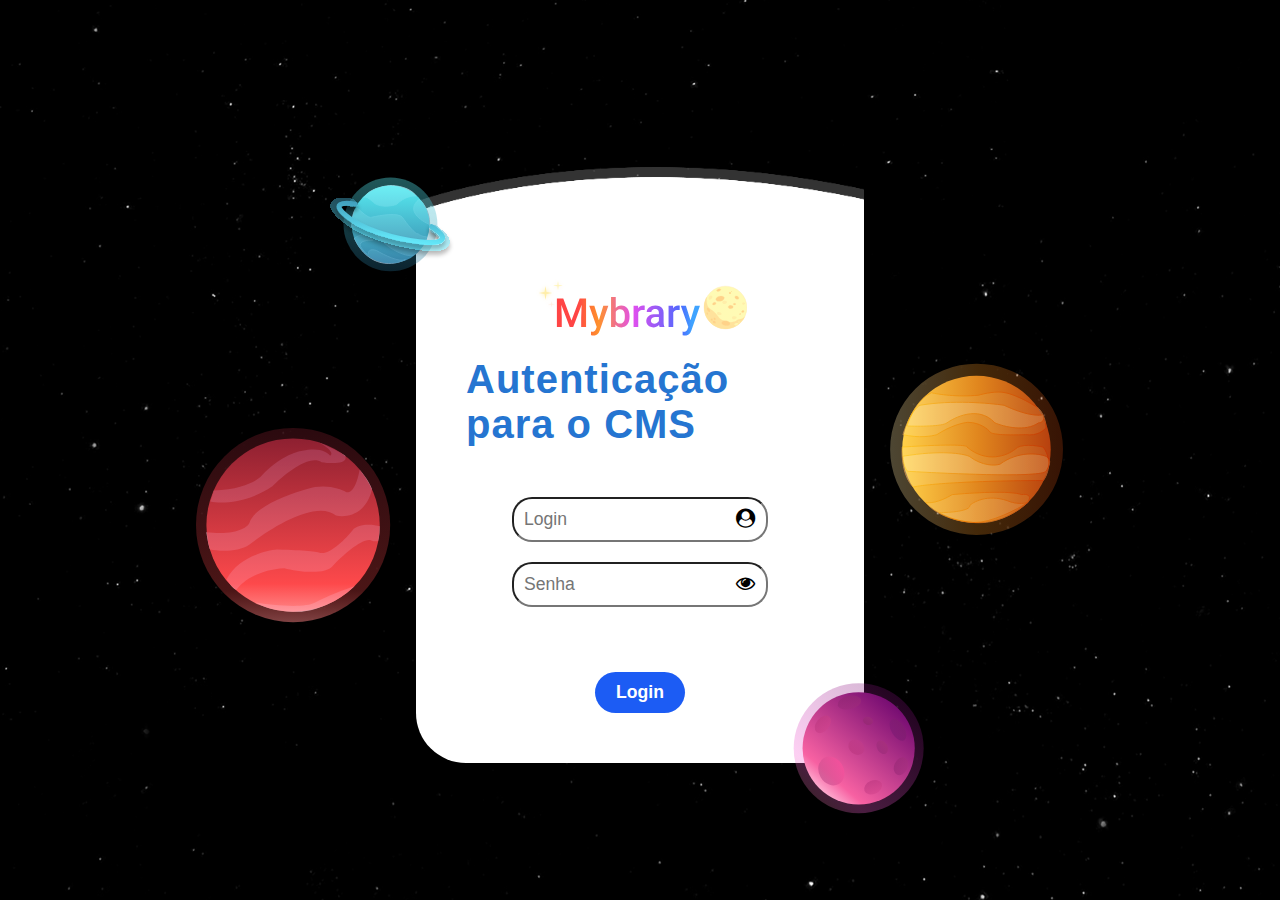
<file: cms/login.html>
<!DOCTYPE html>
<html lang="pt-BR">
<head>
    <meta charset="UTF-8">
    <meta http-equiv="X-UA-Compatible" content="IE=edge">
    <meta name="viewport" content="width=device-width, initial-scale=1.0">

    <link rel="shortcut icon" type="x-icon" href="./img/key-browser-icon.png">

    <link rel="stylesheet" type="text/css" href="../css/reset.css">
    <link rel="stylesheet" type="text/css" href="./css/login.css">
    <link rel="stylesheet" type="text/css" href="./css/login-background.css">

    <link href="https://cdnjs.cloudflare.com/ajax/libs/font-awesome/4.7.0/css/font-awesome.min.css" rel="stylesheet">

    <script src="./js/senha.js" defer></script>

    <title>Login de Admin - Mybrary</title>
</head>
<body>

    <section id="login-cms">
        <div class="estrelas"></div>
        <div class="efeito-brilho"></div> 

        <div class="login-container">

            <div class="planetas" style="--i:0;">
                <img src="./img/planeta-azu.svg" alt="">
            </div>
            <div class="planetas" style="--i:1;">
                <img src="./img/planeta-vermeio.svg" alt="">
            </div>
            <div class="planetas" style="--i:2;">
                <img src="./img/planeta-pinko.svg" alt="">
            </div>
            <div class="planetas" style="--i:3;">
                <img src="./img/planeta-marelo.svg" alt="">
            </div>

            <div class="ondas-container">
                <section class="transicao-ondas">
                    <div class="onda onda1"></div>
                    <div class="onda onda2"></div>
                </section>
            </div>

            <div class="dados-container">

                <img src="../img/vulgo.svg" alt="">
                <h1>Autenticação para o CMS</h1>

                <div class="dados-box">
                    <form>
                        <div class="input-box">
                            <input type="text" placeholder="Login" name="username" required>  
                            <i class="fa fa-user-circle" aria-hidden="true" id="user-icon"></i>
                        </div>
                        <div class="input-box">
                            <input type="password" placeholder="Senha" name="password" id="senha-input" required>
                            <i class="fa fa-eye" aria-hidden="true" id="olho-icon" onclick="toggle()"></i>
                        </div>
                        <div class="input-box">
                            <input id="login-btn" type="submit" value="Login">
                        </div>
                    </form>
                </div>
                
            </div>
        </div>

    </section>

</body>
</html>
</file>
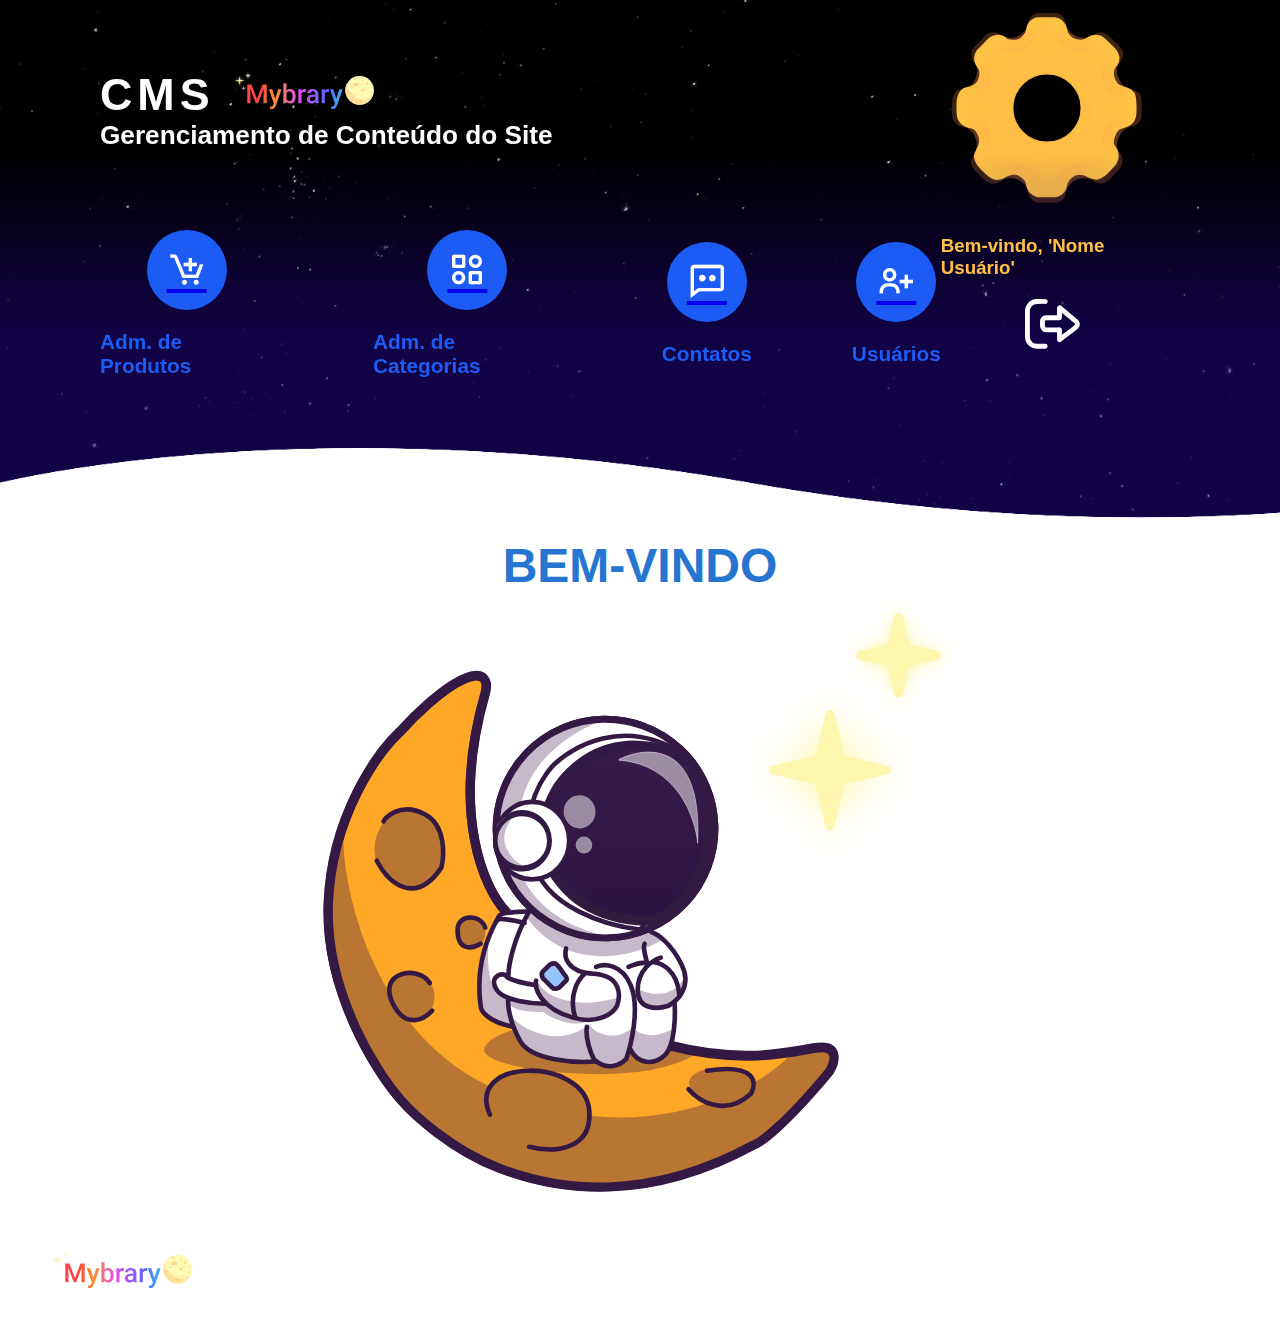
<file: cms/pages/dashboard.html>
<!DOCTYPE html>
<html lang="pt-BR">
    <head>
        <meta charset="UTF-8">
        <meta http-equiv="X-UA-Compatible" content="IE=edge">
        <meta name="viewport" content="width=device-width, initial-scale=1.0">

        <link rel="shortcut icon" type="x-icon" href="../img/settingsIcon.svg">

        <link rel="stylesheet" type="text/css" href="../../css/reset.css">
        <link rel="stylesheet" type="text/css" href="../css/dashboard.css">
        <link rel="stylesheet" type="text/css" href="../css/cms-background.css">

        <link href='https://unpkg.com/boxicons@2.1.2/css/boxicons.min.css' rel='stylesheet'>

        <title>CMS - Mybrary</title>
    </head>
    <body>
        <div class="estrelas"></div>
        <div class="efeito-brilho"></div>
        <header> 

            <div class="header-conteudo">

                <div id="cms-vulgo">
                    <h1>CMS <img src="../../img/vulgo.svg" alt=""></h1>
                    <h3>Gerenciamento de Conteúdo do Site</h3>
                </div>
                
            </div>

            <div class="imagem-header">
                <img src="../img/settingsIcon.svg" alt="">
            </div>

        </header>

        <section class="ancoras">

            <!--<div class="ondas-container">
                <div class="transicao-ondas">
                    <div class="onda onda-ancora"></div>
                </div>
            </div>-->

            <div class="conteudo-ancoras">

                <nav>
                    <ul class="ancora-itens">
                        <div class="itens-link">
                            
                            <div class="itens-box">
                                <a href="#secao-produtos">
                                    <div class="icons"><i class='bx bx-cart-add'></i></div>
                                </a>
                                <li>Adm. de Produtos</li>
                            </div>

                            <div class="itens-box">
                                <a href="#secao-categorias">
                                    <div class="icons"><i class='bx bx-category-alt'></i></div>
                                </a>
                                <li>Adm. de Categorias</li>
                            </div>

                            <div class="itens-box">
                                <a href="#secao-contatos">
                                    <div class="icons"><i class='bx bx-comment-dots'></i></div>
                                </a>
                                <li>Contatos</li>
                            </div>

                            <div class="itens-box">
                                <a href="#secao-usuarios">
                                    <div class="icons"><i class='bx bx-user-plus'></i></div>
                                </a>
                                <li>Usuários</li>
                                
                            </div>
                        </div>
                    </ul>

                    <ul class="logout-item">
                        <div class="logout-box">
                            <h3>Bem-vindo, 'Nome Usuário'</h3>
                            <div class="logout">
                                <a href="../login.html">
                                    <div class="logout-icons">
                                        <span class="logout-dica">Logout</span>
                                        <img id="logout-icon" src="../img/logout-icon.svg" alt="">
                                        <img id="logout-hover" src="../img/logout-person-icon.svg" alt="">
                                    </div>
                                    <li>Logout</li>
                                </a>
                            </div>
                        </div>
                    </ul>
                </nav>

                <div class="ondas-container">
                    <div class="transicao-ondas">
                        <div class="onda onda1"></div>
                    </div>
                </div>

            </div>

        </section>

        <section class="secao">
            <h1>Bem-Vindo</h1>

            <div class="home-illustration">
                <img src="../../img/menuIllustration.svg" alt="">
            </div>

        </section>

        <footer>
            
            <div class="vulgo-footer">
                <img src="../../img/vulgo.svg" alt="">
            </div>

            <div class="copyright">
                <h3>© Copyright 2022</h3>
                <h3>Todos os direitos reservados - Política de Privacidade</h3>
            </div>
            <div class="versao">
                <span>Desenvolvido por: Gabriel Gomes</span>
                <span>Versão 1.0</span>
            </div>
        </footer>

    </body>
</html>
</file>
<file: cms/css/login.css>
#login-cms{
    display: flex;
    justify-content: center;
    align-items: center;
    min-height: 100vh;
    background-color: #000;
    overflow-y: hidden;
    overflow-x: hidden;
}

.login-container{
    position: relative;
    width: 35vw;
    min-height: 50vh;
    border-radius: 10px;
    display: flex;
    justify-content: center;
    align-items: center;
    flex-direction: column;
    z-index: 2;
}

.dados-container{
    width: 100%;
    height: 100%;
    background-color: rgb(255, 255, 255);
    display: flex;
    justify-content: center;
    align-items: center;
    flex-direction: column;
    border-bottom-left-radius: 50px;
    border-bottom-right-radius: 50px;
    padding: 50px;
}

.login-container h1{
    position: relative;
    margin: auto;
    bottom: 30px;
    font-size: 2.5rem;
    font-weight: 600;
    letter-spacing: 1px;
    font-family: 'Poppins', sans-serif;
    color: rgb(37, 117, 209);
}

.login-container img{
    position: relative;
    bottom: 50px;
}

.form{
    position: relative;
    width: 100%;
    height: 100%;
    padding: 40px;
}

.input-box{
    width: 100%;
    margin-top: 20px;
}

.input-box input{
    width: 20vw;
    font-size: 1.1rem;
    padding: 10px;
    padding-right: 48px;
    border-radius: 20px;
}

#user-icon{
    position: absolute;
    font-size: 1.2rem;
    padding-top: 12px;
    top: -0.0.1vh;
    right: 8.5vw;
}

#olho-icon{
    position: absolute;
    font-size: 1.2rem;
    padding-top: 12px;
    top: -0.0.1vh;
    right: 8.5vw;
    cursor: pointer;
}

#login-btn{
    width: 7vw;
    margin-left: 6.5vw;
    margin-right: 6.5vw;
    margin-top: 5vh;
    background: rgba(28,92,244);
    color: #fff;
    border: none;
    border-radius: 50px;
    font-weight: 700;
    padding: 10px 11px;
    cursor: pointer;
    transition: all 0.3s ease;
}

#login-btn:hover{
    transform: translateY(-6px);
}

.planetas{
    position: absolute;
    z-index: 3;
    animation: flutuar 8s linear infinite;
    animation-delay: calc(-1s * var(--i));
}

@keyframes flutuar {
    0%,100% {
        transform: translateY(-20px);
    }
    50%{
        transform: translateY(20px);
    }
}

.planetas:nth-child(1) {
    top: 90px;
    left: -90px;
    height: 100px;
}
.planetas:nth-child(2) {
    top: 340px;
    left: -220px;
    height: 120px;
}
.planetas:nth-child(3) {
    bottom: -50px;
    right: -60px;
    height: 80px;
}
.planetas:nth-child(4) {
    bottom: 300px;
    right: -200px;
    height: 50px;
}

.ondas-container{
    position: relative;
    display: flex;
    height: 100%;
    width: 35vw;
    background-color: transparent;
    
}

section{
    position: relative;
    width: 100%;
    height: 140px;
    z-index: 2;
}

section .onda {
    position: absolute;
    
    width: 100%;
    height: 100px;
    background: url(../../img/onda.png);
    background-size: 1000px 100px;
    z-index: 2;
}

section .onda.onda1 {
    animation: animate 30s linear infinite;
    opacity: 1;
    animation-delay: 0s;
    bottom: 0;
}
section .onda.onda2 {
    animation: animate2 15s linear infinite;
    opacity: 0.2;
    animation-delay: -2s;
    bottom: 10px;
}

@keyframes animate{
    0%{
        background-position-x: 0;
    }
    100%{
        background-position-x: 1000px;
    }
}
@keyframes animate2{
    0%{
        background-position-x: 0;
    }
    100%{
        background-position-x: 1000px;
    }
}
</file>
<file: cms/css/login-background.css>
.estrelas, .efeito-brilho, .cadente{
    position:absolute;
    top:0;
    left:0;
    right:0;
    bottom:0;
    width:100%;
    height:100%;
    display:block;
  }

.estrelas {
    background:rgb(0, 0, 0) url(../../img/estrelas.png) repeat top center;
    z-index:1;
}

.efeito-brilho {
    background:transparent url(../../img/efeito-brilho.png) repeat top center;
    z-index:1;
    animation:mover-efeito-brilho 200s linear infinite;
}

@keyframes mover-efeito-brilho {
    from {background-position:0 0;}
    to {background-position:-10000px 5000px;}
}
</file>
<file: cms/css/dashboard.css>
header {
    height:150px;
    width: 100vw;
    display: flex;
    align-items: center;
    justify-content: space-between;
    padding-top: 70px;
    z-index: 2;
}

.header-conteudo{
    display: flex;
    align-items: center;
    justify-content: center;
    flex-direction: column;
    padding: 100px;
}

#cms-vulgo{
    font-size: 1.4rem;
    font-weight: 600;
    font-family: 'Poppins', sans-serif;
    color: #fff;
}

#cms-vulgo h1{
    letter-spacing: 5px;
}

#cms-vulgo img{
    height: 40px;
}

.imagem-header img{
    height: 190px;
    margin-right: 138px;
    animation: girar 15s linear infinite;
}

@keyframes girar {
    0% {
        transform: rotate(0deg);
    }

    100% {
        transform: rotate(360deg);
    }
}

@keyframes flutuar-girar {
    0%, 100% {
        transform: rotate(0deg) translateY(-20px);
        position: 0 0;
    }

    50% {
        transform: rotate(360deg) translateY(20px);
        position: 2500000px 0;
    }
}

.ancoras{
    height:inherit;
    width: 100vw;
    z-index: 3;
}

.conteudo-ancoras{
    height: inherit;
    width: 100vw;
    padding-top: 50px;
    z-index: 4;
    background: linear-gradient(to top,  rgba(34, 5, 138, 50%), rgba(34, 5, 138, 50%), rgba(255, 255, 255, 0));
}

.ancoras nav{
    font-family: 'Poppins', sans-serif;
    font-weight: bold;
    color: #FFC045;
    display: flex;
    align-items: center;
    justify-content: space-between;
    flex-direction: row;
    padding-top: 30px;
    padding-left: 100px;
    padding-right: 100px;
}


.itens-link .icons {
    width: 80px;
    height: 80px;
    color: white;
    display: flex;
    align-items: center;
    justify-content: center;
    flex-direction: column;
    background-color: rgba(28,92,244);
    border-radius: 50%;
}
.itens-box{
    display: flex;
    align-items: center;
    justify-content: center;
    flex-direction: column;
}

.icons i{
    font-size: 2.5rem;
    border-radius: 12px;
}

.ancoras nav li{
    display: flex;
    align-items: center;
    justify-content: center;
    list-style: none;
    font-family: 'Poppins', sans-serif;
    font-size: 1.3rem;
    font-weight: bold;
    color: rgba(28,92,244);
    margin-top: 20px;
}

.ancoras nav ul li{
    text-decoration: none;
}

.ancoras nav ul a img{
    position: absolute;
    height: 50px;
    transition: all 0.2s ease;
}

.logout-box{
    display: flex;
    align-items: center;
    justify-content: center;
    flex-direction: column;
}

#logout-icon{
    opacity: 1;
}

#logout-hover{
    opacity: 0;
}

.logout:hover #logout-icon{
    opacity: 0;
}
.logout:hover #logout-hover{
    opacity: 1;
}

.logout-dica{
    font-family: 'Poppins', sans-serif;
    font-size: 1.1rem;
    font-weight: bold;
    color: rgba(28,92,244);
    position: absolute;
    height: 35px;
    width: 100px;
    right: 220px;
    margin-top: 5px;
    text-align: center;
    line-height: 35px;
    border-radius: 10px;
    background-color: #fff;
    box-shadow: 0 5px 10px rgba(3, 131, 250, 0.5);
    opacity: 0;
    pointer-events: none;
    transition: 0s;
}

.logout:hover .logout-dica{
    opacity: 1;
    transition: all 0.5s ease;
    right: 250px;
}

.ancoras nav ul a li{
    padding-top: 50px;
    opacity: 0;
}

.itens-link{
    display: flex;
    align-items: center;
    justify-content: center;
    flex-direction: row;
    gap: 100px;
}

.secao{
    display: flex;
    align-items: center;
    justify-content: center;
    flex-direction: column;
    color: rgb(37, 117, 209);
    font-family: 'Poppins', sans-serif;
    text-transform: uppercase;
    font-size: 1.5rem;
    padding: 20px;
    height: inherit;
    background-color: #fff;;
    z-index: 3;
}

.home-illustration img{
    height: 600px;
}

footer{
    display: flex;
    align-items: center;
    justify-content: space-between;
    flex-direction: row;
    font-family: 'Poppins', sans-serif;
    font-size: 0.9rem;
    height: 100px;
    padding: 50px;
    color: #fff;
    
}

.vulgo-footer{
    display: flex;
    align-items: center;
    justify-content: center;
    z-index: 3;
}

.vulgo-footer img{
    height: 40px;
}

.copyright{
    display: flex;
    align-items: center;
    justify-content: center;
    flex-direction: column;
    z-index: 3;
}

.versao{
    display: flex;
    align-items: center;
    justify-content: center;
    flex-direction: column;
    z-index: 3;
}


.ondas-container{
    position: relative;
    display: flex;
    height: 100%;
    width: 35vw;
    background-color: transparent;
    
}

div .transicao-ondas{
    position: relative;
    width: inherit;
    height: 140px;
    z-index: 2;
}

div .onda {
    position: absolute;
    width: 286%;
    height: 70px;
    z-index: 2;
}

/*div .onda.onda-ancora {
    background: url(../img/onda-cms.png);
    animation: animate-backwards 230s linear infinite;
    background-size: 1200px 100px;
    opacity: 1;
    animation-delay: 0s;
    bottom: 0;
}*/

div .onda.onda1 {
    background: url(../../img/onda.png);
    background-size: 1500px 100px;
    animation: animate 230s linear infinite;
    opacity: 1;
    animation-delay: 0s;
    bottom: 0;
}


@keyframes animate{
    0%{
        background-position-x: 0;
    }
    100%{
        background-position-x: 10000px;
    }
}
@keyframes animate-backwards{
    0%{
        background-position-x: 10000px;
    }
    100%{
        background-position-x: 0;
    }
}
</file>
<file: cms/css/cms-background.css>
.estrelas, .efeito-brilho{
    position:fixed;
    top:0;
    left:0;
    right:0;
    bottom:0;
    width:100%;
    height:100%;
    display:block;
  }

.estrelas {
    background:rgb(0, 0, 0) url(../../img/estrelas.png) repeat top center;
    z-index:1;
}

.efeito-brilho {
    background:transparent url(../../img/efeito-brilho.png) repeat top center;
    z-index:1;
    animation:mover-efeito-brilho 200s linear infinite;
}

@keyframes mover-efeito-brilho {
    from {background-position:0 0;}
    to {background-position:-10000px 5000px;}
}
</file>
